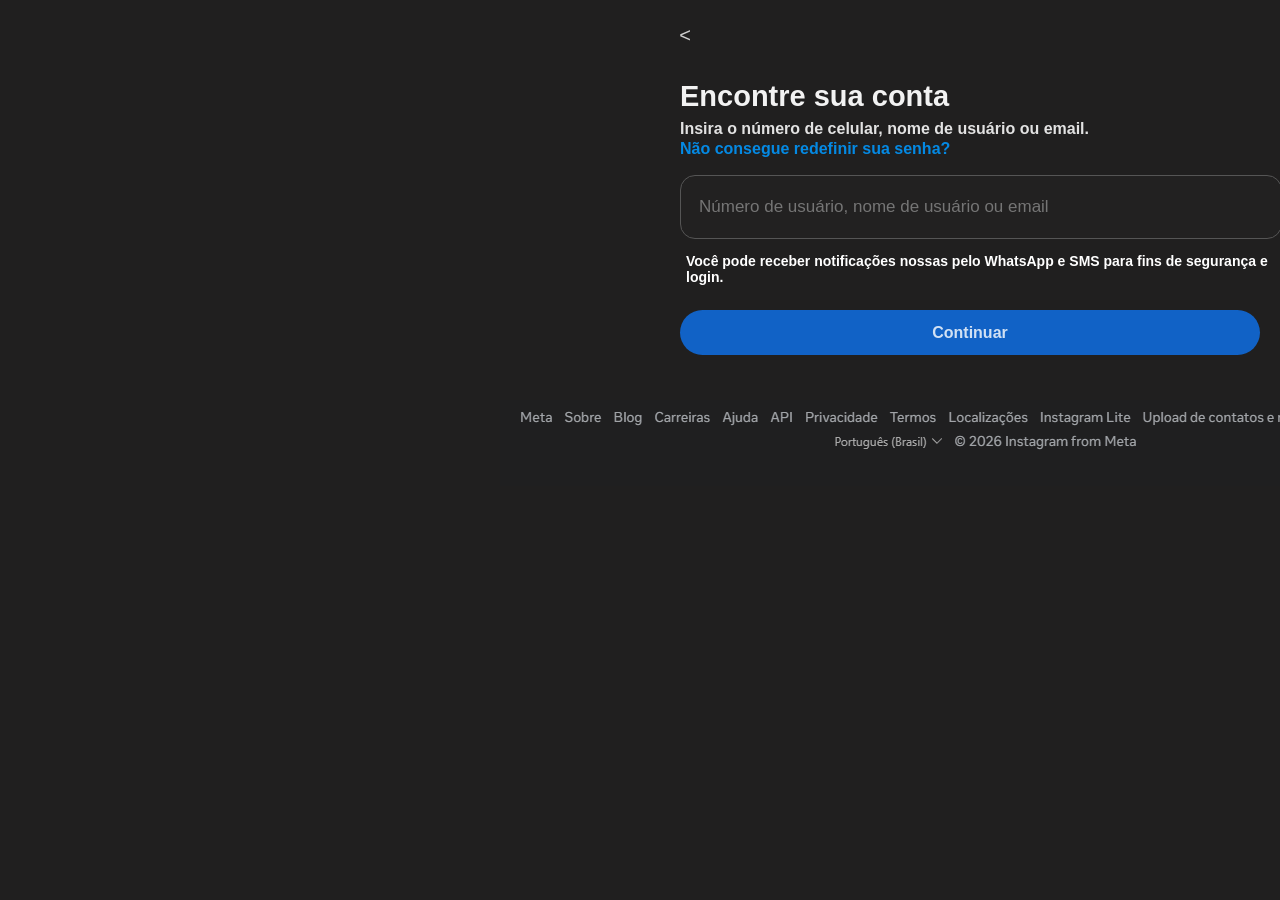
<file: Accounts/RecS.html>
<!DOCTYPE html>
<html>
    <head>
        <title>Instagram</title>
        <link rel="stylesheet" href="style.css">
        <img src="../MIDIA/TELAREC.png" class="IMGP">
    </head>
    <body>

        <div class="TXT1">Encontre sua conta</div>
        <div class="TXT2">Insira o número de celular, nome de usuário ou email.</div>
        <div class="TXT3">Você pode receber notificações nossas pelo WhatsApp e SMS para fins de segurança e login.</div>
        <div class="TXT4">Não consegue redefinir sua senha?</div>

        <button class="BUTTON_continuar" onclick="ERRORACTIVE()">Continuar</button>
        <button class="BACK" onclick="window.location.href='../TelaPrincipal/TelaPrincipal.html'"><</button>

        <input type="text" class="INPUT_EMAILRECP" placeholder="Número de usuário, nome de usuário ou email">
        
        <div class="ErrorMessage" id="ErrorAtivo"></div>
 



    <script src="script.js"></script>

    </body>
</html>
</file>
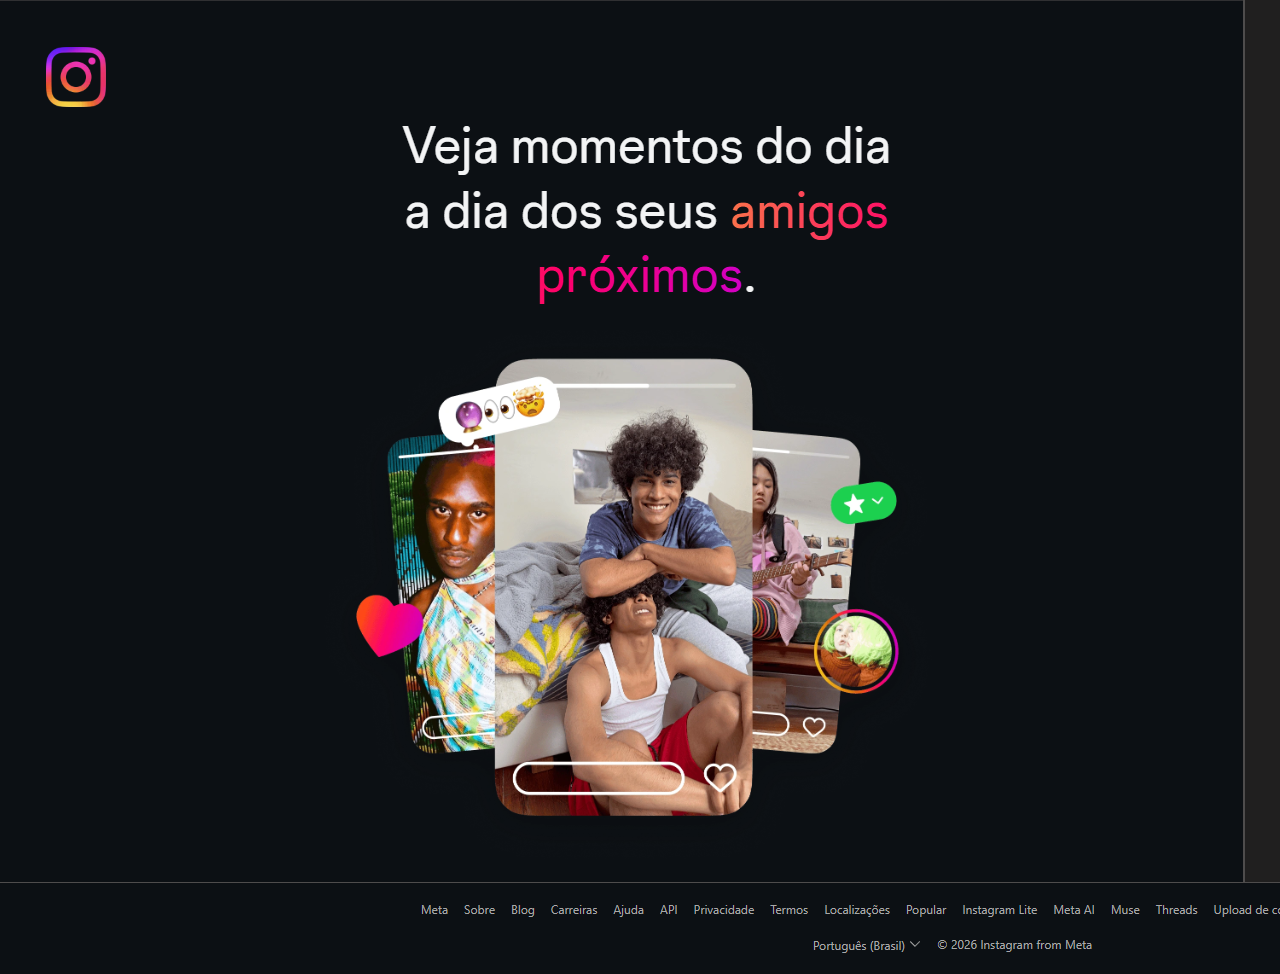
<file: TelaPrincipal/TelaPrincipal.html>
<!DOCTYPE html>

<html>
    <head>
       <link rel="stylesheet" href="style.css">
       <img src="../MIDIA/Insta.png" class="IMGP">
       <img src="../MIDIA/insta2.png" class="IMGP2">
       <img src="../MIDIA/META.png" class="IMGP3">

       <title>Instagram</title>
    </head>

    <body>
        <div class="LINE1"></div>
        <div class="LINE2"></div>
        <div class="SQUARE"></div>
        <div class="TXT1">Entrar no Instagram</div>

        <input type="email" class="INPUT_email" placeholder="Número de celular, nome de usuário ou email">
        <input type="password" class="INPUT_PASS" placeholder="Senha" id="senha">

        <button class="BUTTON_entrar" onclick="">Entrar</button>
        <button class="BUTTON_senha" onclick="window.location.href='../Accounts/RecS.html'">Esqueceu a senha?</button>
        <button class="BUTTON_nacc" onclick="mostrarPalavra()">Criar nova conta</button>
        <button class="BUTTON_fcbook" onclick="mostrarPalavra()">Entrar com o Facebook</button>

        <p id="texto" class="messageError"></p>

    </body>

        <script src="script.js"></script>

</html>
</file>
<file: Accounts/style.css>
body {
   background-color: rgb(32, 31, 31);
        overflow-x: hidden;
}

.TXT1{
    position: absolute;

    top: 80px;
    left: 680px;

    width: 2000px;
    height: 20px;

    font-family: "Segoe UI", sans-serif;
    font-size: 29px;
    font-weight: 600;

    color: rgba(255, 255, 255, 0.945);
}
.TXT2{
    position: absolute;

    top: 120px;
    left: 680px;

    width: 2000px;
    height: 20px;

    font-family: "Segoe UI", sans-serif;
    font-size: 16px;
    font-weight: 600;

    color: rgba(255, 255, 255, 0.87);
}
.TXT3{
    position: absolute;

    top: 253px;
    left: 686px;

    color: white;

    font-family: "Segoe UI", sans-serif, arial;
    font-size: 14px;
    font-weight: 600;
}
.TXT4{
    position: absolute;
    top: 140px;
    left: 680px;

    color: rgba(0, 153, 255, 0.877);

    font-family: "Segoe UI", sans-serif, arial;
    font-size: 16px;
    font-weight: 600;

    cursor: pointer;
}



.INPUT_EMAILRECP{
        position: absolute;

    top: 175px;
    left: 680px;

    height: 60px;
    width: 580px;

    border-radius: 15px;
    border: 1px solid #555;
    outline: none;

    background-color: rgb(34, 33, 33);
    color: white;

    padding-left: 18px;

    font-family: "Segoe UI", sans-serif;
    font-size: 17px;
    font-weight: 500;

    z-index: 9999;
}
.INPUT_EMAILRECP:hover{
    transition: 200ms;
border: 1px solid #fffbfba2;
}



.BUTTON_continuar{
    position: absolute;
    top: 310px;
    left: 680px;

    height: 45px;
    width: 580px;

    border-radius: 25px;
    border: none;

    color: rgba(255, 255, 255, 0.808);
    background-color: rgba(14, 113, 235, 0.822);

    

    font-family: arial;
    font-size: 16px;
    font-weight: 600;

    z-index: 9999;
}
.BUTTON_continuar:hover{
    transition: 100ms;
        background-color: rgb(23, 122, 243);
        cursor: pointer;
}



.IMGP{
    position: absolute;
    top: 400px;
    left: 500px;
}

.BACK{
    position: absolute;

    top: 20px;
    left: 670px;

    width: 30px;
    height: 30px;

    border: none;
    outline: none;

    border-radius: 20px;

    background-color: rgba(255, 0, 0, 0);
    color: rgba(255, 255, 255, 0.781);

    font-family: arial;
    font-size: 20px;
    font-weight: 400;
}.BACK:hover{
    background-color: rgba(255, 255, 255, 0.103);
    cursor: pointer;
    transition: 200ms;
}

.ErrorMessage{
    position: absolute;

    top: 241px;
    left: 686px;

    color: rgba(255, 98, 98, 0.842);

    font-family: arial;
    font-size: 13px;
    font-weight: bold;
}
</file>
<file: TelaPrincipal/style.css>
body {
    background-color: black;
        overflow-x: hidden;
}

.IMGP{
    position: absolute;
    top: 0px;
    left: 0px;
}
.IMGP2{
    position: absolute;
    top: 880px;
    left: 0px;
}
.IMGP3{
    position: absolute;
    top: 740px;
    left: 1550px;

    z-index: 99998;
}

.LINE1{
    position: absolute;
    top: 00px;
    left: 1243px;

    height: 882px;
    width: 2px;

    background-color: rgb(78, 76, 76);
    
    z-index: 9999;
}
.LINE2{
    position: absolute;
    top: 882px;
    left: 0px;

    height: 1px;
    width: 1920px;

    background-color: rgb(78, 76, 76);
    
    z-index: 9999;
}
.SQUARE{
    position: absolute;
    top: 0px;
    left: 1245px;

    height: 882px;
    width: 1000px;

    background-color: rgb(32, 31, 31);
    
    z-index: 9999;
}
.TXT1{
    position: absolute;
    left: 1310px;
    top: 200px;

    color: white;
    font-family: "Segoe UI", sans-serif;
    font-size: 18px;
    font-weight: 600;

    z-index: 9999;
}

/* */ 
/* */ 
/* */ 

.INPUT_email{
    position: absolute;

    top: 245px;
    left: 1310px;

    height: 60px;
    width: 540px;

    border-radius: 15px;
    border: 1px solid #555;
    outline: none;

    background-color: rgb(27, 26, 26);
    color: white;

    padding-left: 18px;

    font-family: "Segoe UI", sans-serif;
    font-size: 17px;
    font-weight: 500;

    z-index: 9999;
}
.INPUT_email:hover{
       border: 1px solid #fffbfba2;
}


.INPUT_PASS{
    position: absolute;

    top: 325px;
    left: 1310px;

    height: 60px;
    width: 540px;

    border-radius: 15px;
    border: 1px solid #555;
    outline: none;

    background-color: rgb(27, 26, 26);
    color: white;

    padding-left: 17px;
    padding-top: 0px;

    font-family: "Segoe UI", sans-serif;
    font-size: 17px;
    font-weight: 500;

    z-index: 9999;
}
.INPUT_PASS:hover{
       border: 1px solid #fffbfba2;
}

/* */ 
/* */ 
/* */ 


.BUTTON_entrar{
    position: absolute;
    top: 410px;
    left: 1315px;

    height: 45px;
    width: 550px;

    border-radius: 25px;
    border: none;

    color: rgba(255, 255, 255, 0.363);
    background-color: rgba(23, 76, 141, 0.733);

    

    font-family: arial;
    font-size: 16px;
    font-weight: 600;

    z-index: 9999;
}
.BUTTON_entrar:hover{
    cursor: not-allowed;
}


.BUTTON_senha{
    position: absolute;
    top: 475px;
    left: 1315px;


    height: 45px;
    width: 550px;

    color: white;
    background-color: rgba(255, 0, 0, 0);

    border: none;
    border-radius: 25px;


    font-family: arial;
    font-size: 14px;
    font-weight: 500;

    z-index: 9999;
}.BUTTON_senha:hover{
    background-color: rgba(255, 255, 255, 0.123);
    cursor: pointer;
}

.BUTTON_fcbook{
    position: absolute;
    top: 585px;
    left: 1315px;


    height: 45px;
    width: 550px;

    color: white;
    background-color: rgba(53, 56, 56, 0.425);

    border: none;
    border-radius: 25px;


    font-family: arial;
    font-size: 14px;
    font-weight: 500;

    z-index: 9999;
}.BUTTON_fcbook:hover{
    background-color: rgba(255, 255, 255, 0.123);
    cursor: pointer;
}

.BUTTON_nacc{
    position: absolute;
    top: 655px;
    left: 1315px;


    height: 45px;
    width: 550px;

    color: #379BFF;
    background-color: rgba(65, 66, 66, 0);

    border: 1px solid #379BFF;
    
    border-radius: 25px;


    font-family: arial;
    font-size: 16px;
    font-weight: 600;

    z-index: 9999;
}.BUTTON_nacc:hover{
    background-color: rgba(255, 255, 255, 0.123);
    cursor: pointer;
}

.messageError{
    position: absolute;

    left: 1765px;
    top: 845px;

    width: 209px;

    z-index: 999999;

    color: red;

    font-family: arial;
    font-size: 16px;
    font-weight: bold;
}
</file>
